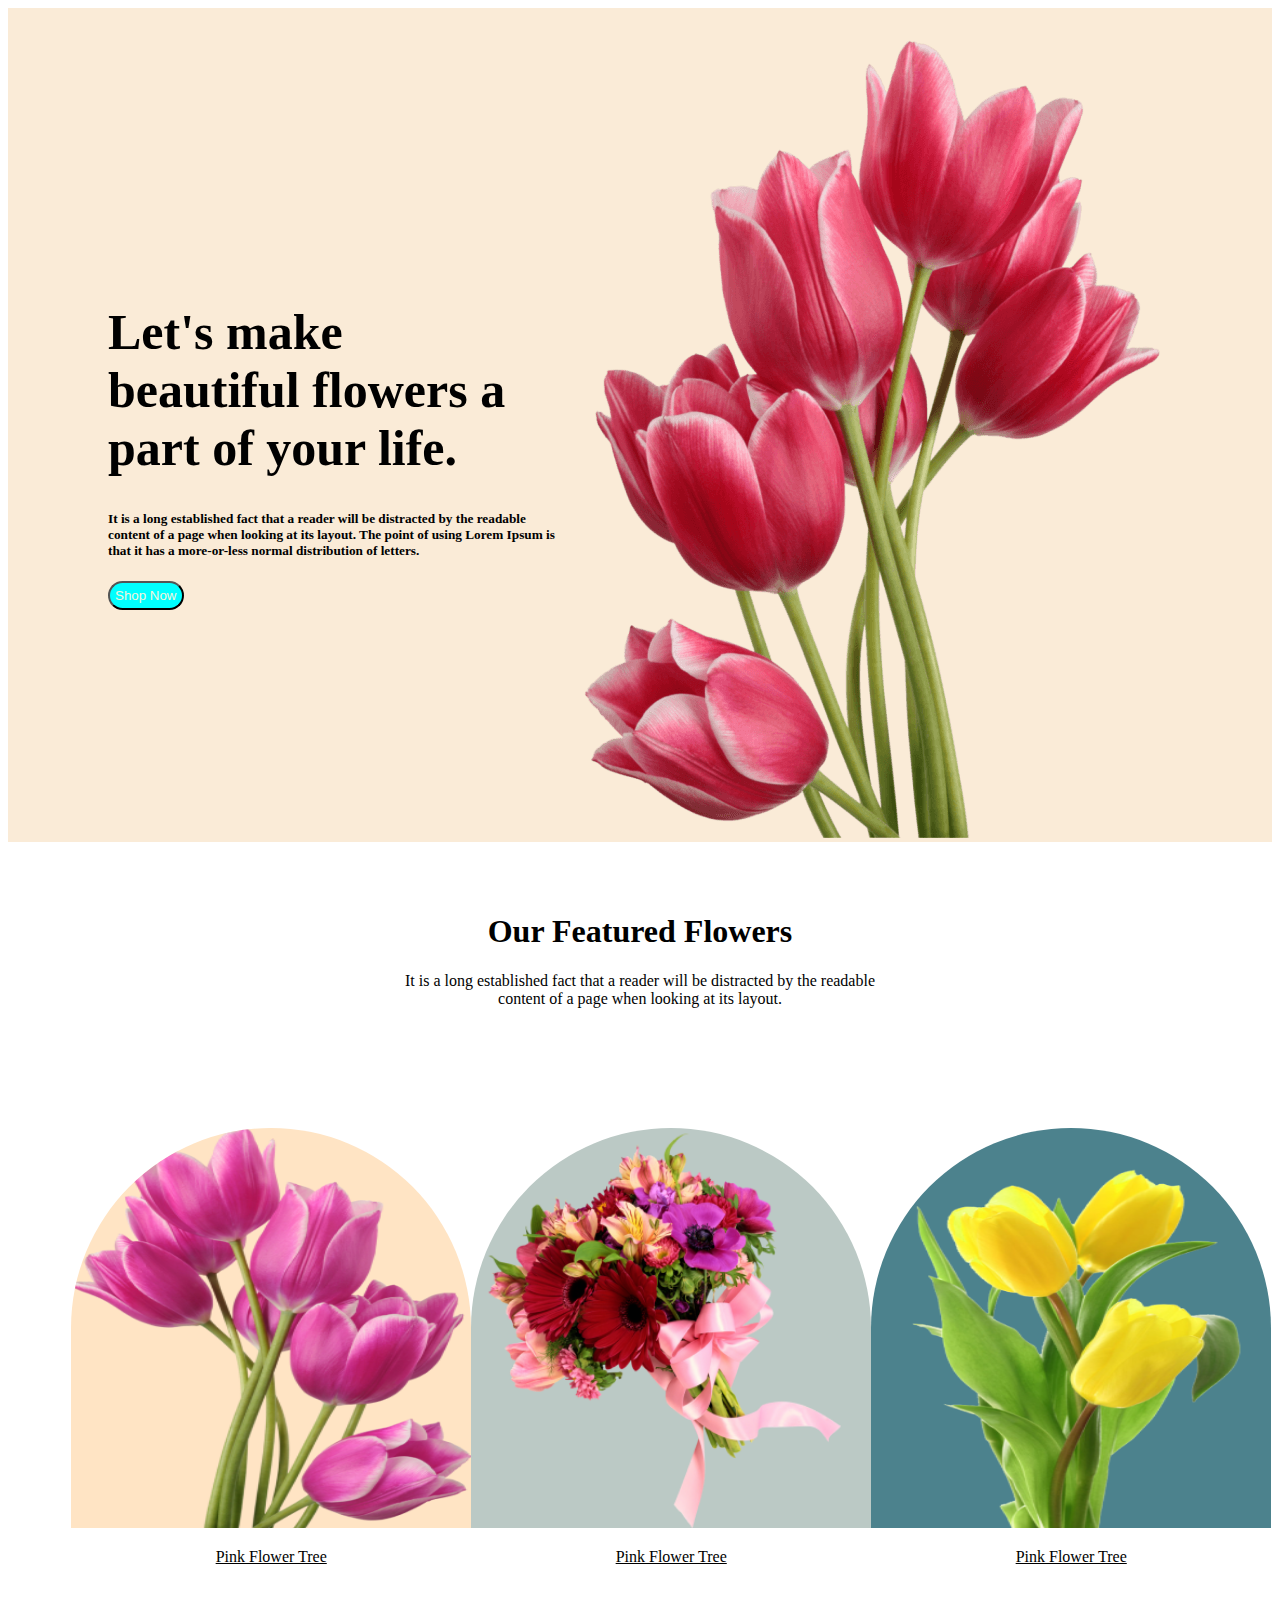
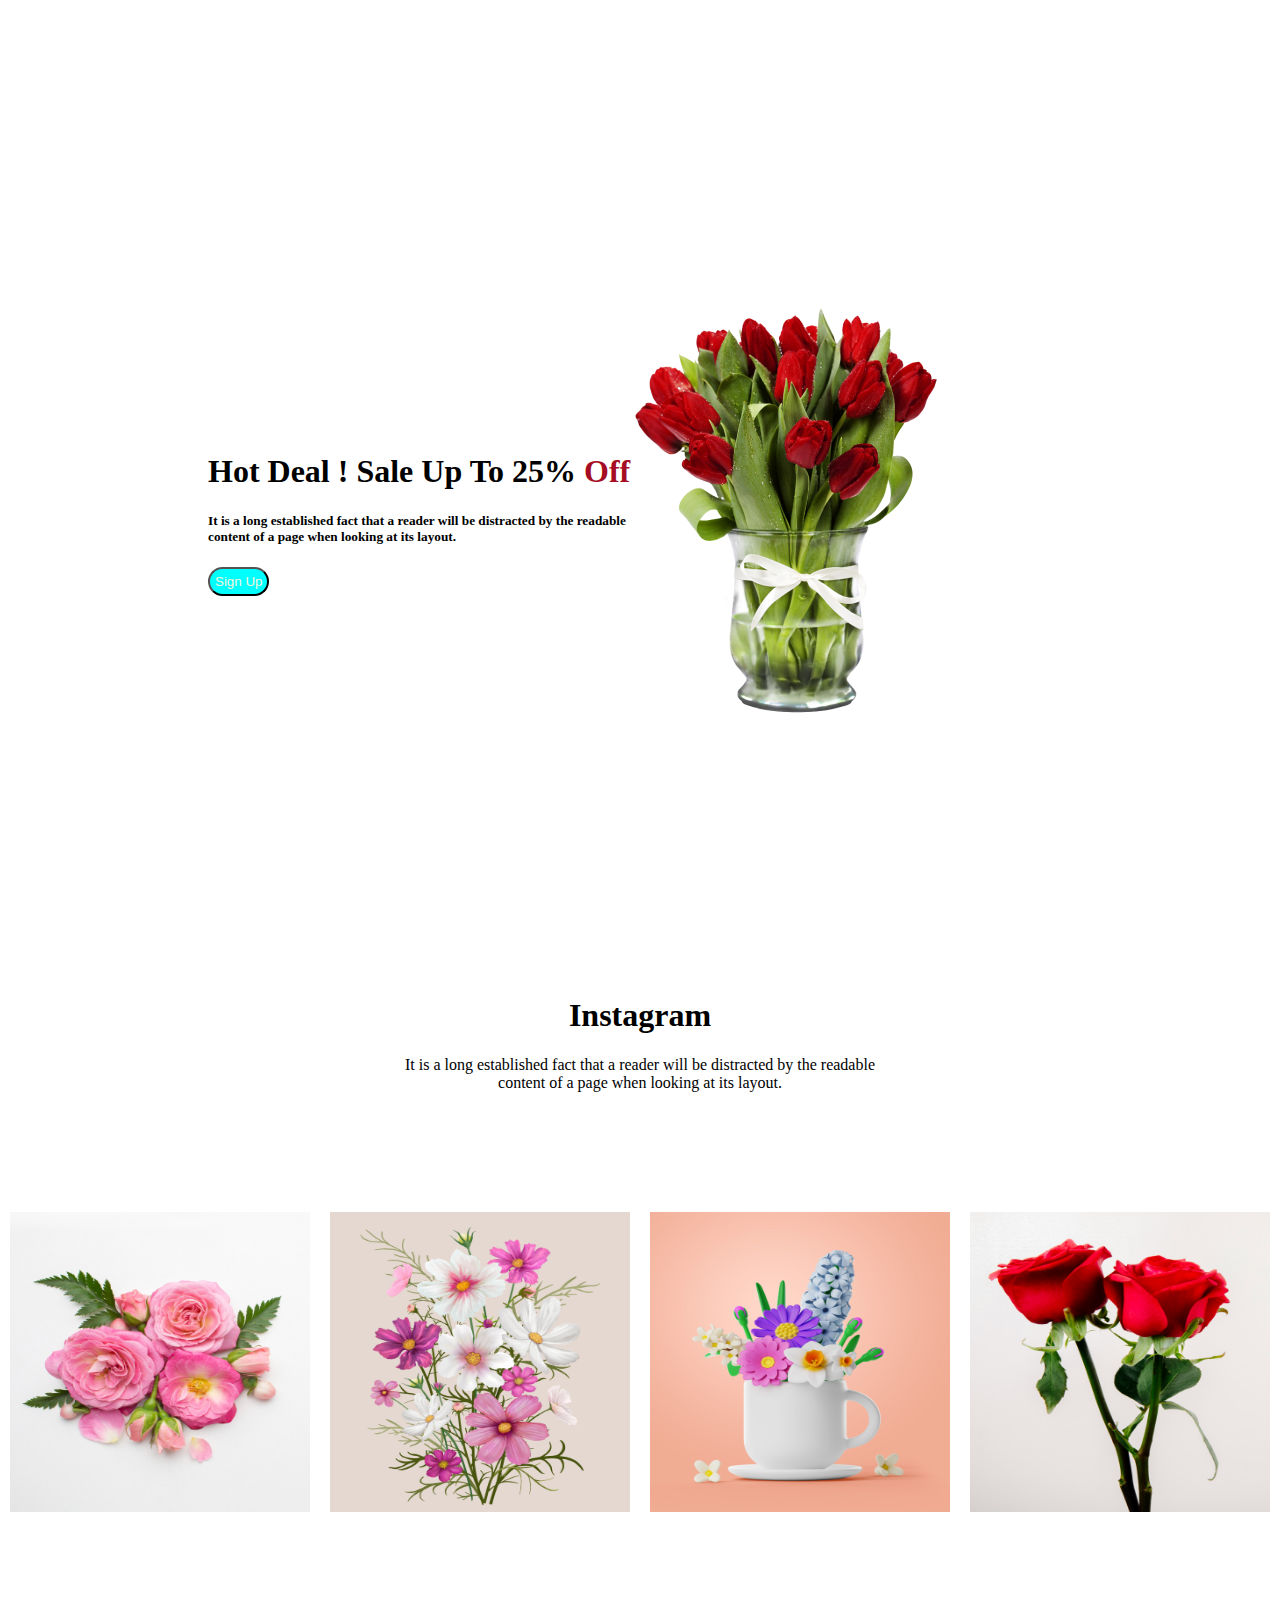
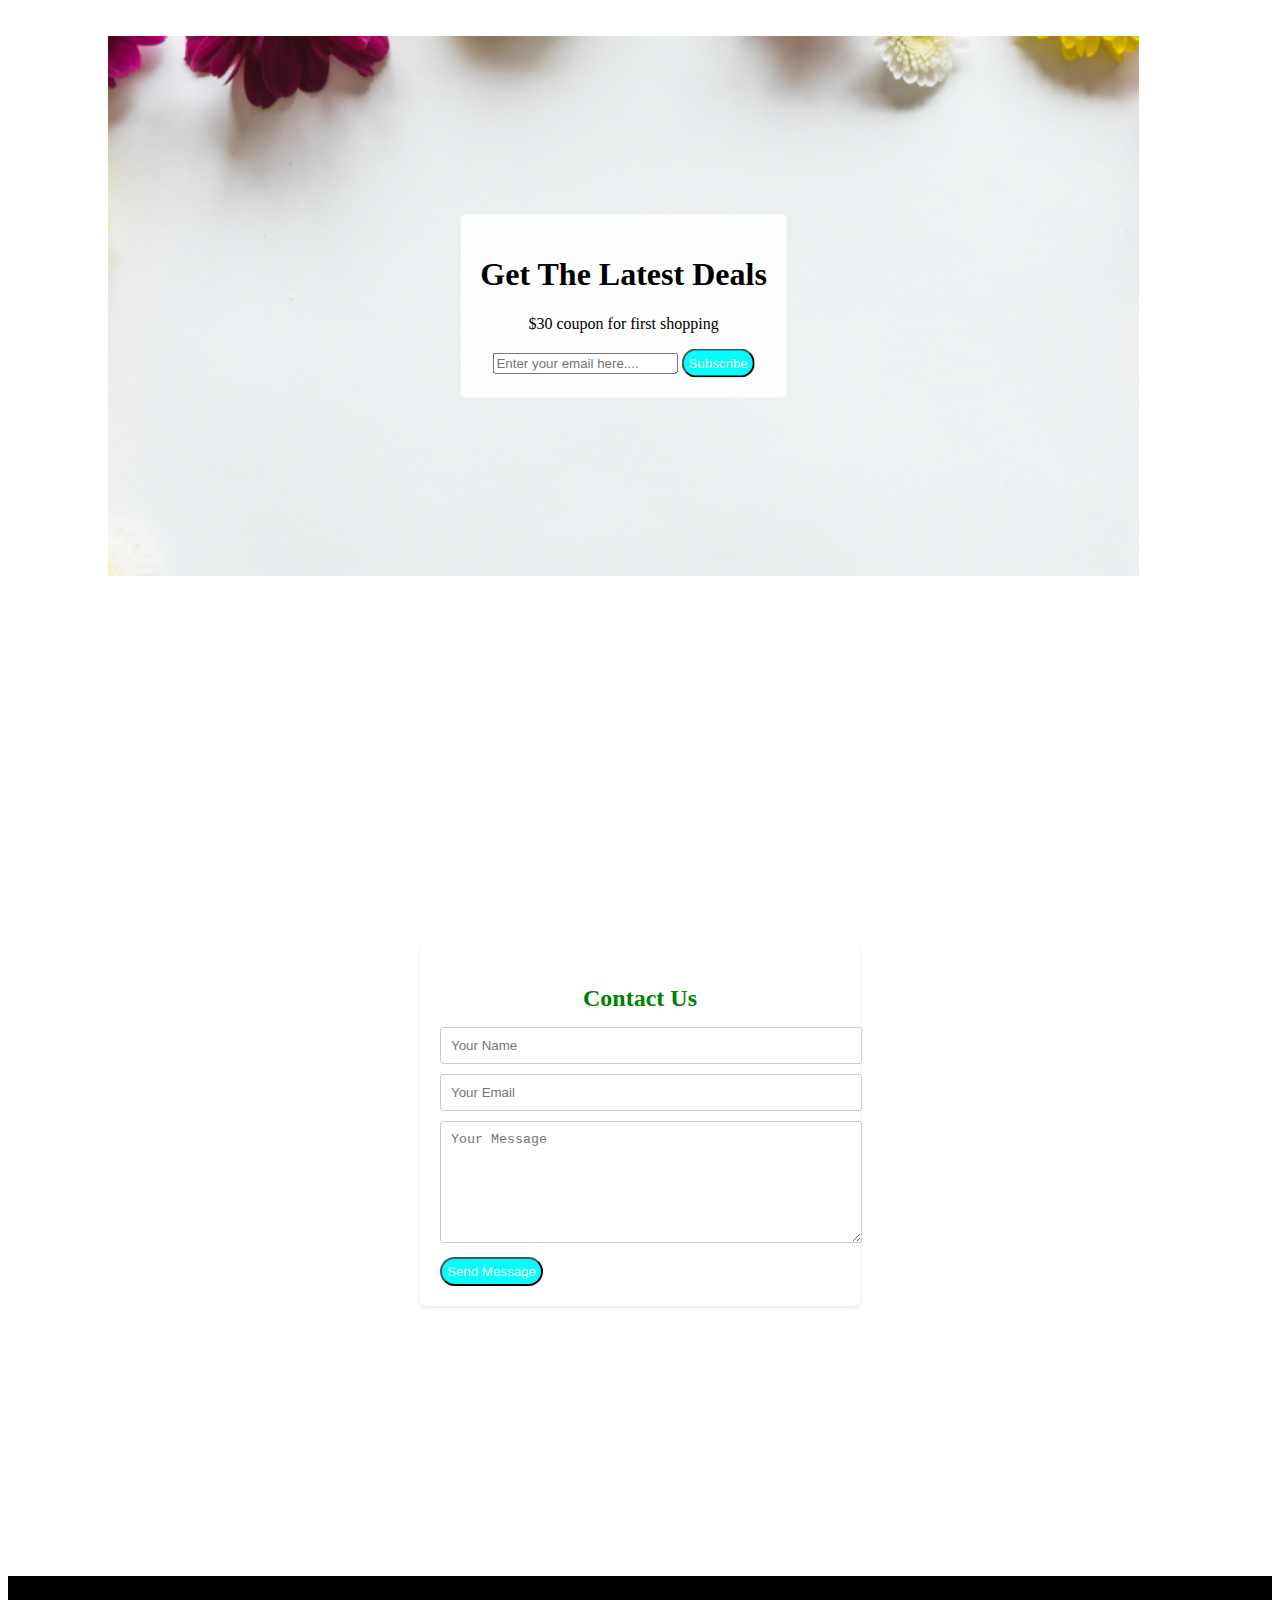
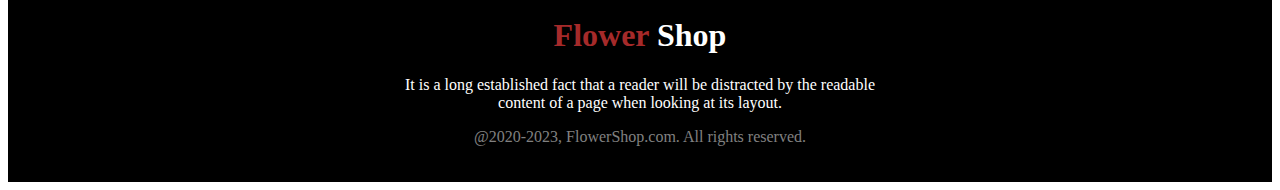
<file: index.html>
<!DOCTYPE html>
  <html lang="en">
  <head>
      <meta charset="UTF-8">
      <meta name="viewport" content="width=device-width, initial-scale=1.0">
      <title>Document</title>
      <link rel="stylesheet" href="style.css">
     
  </head>
      <body>
                <!-- first section of beutiful website -->

        <section class="first-section">
          <div>
              <h1 id="make-font-size">Let's make <br>
              beautiful flowers a <br>
              part of your life.</h1> 
              <h5>It is a long established fact that a reader will be distracted by the readable <br>
                  content of a page when looking at its layout. The point of using Lorem Ipsum is <br>
                  that it has a more-or-less normal distribution of letters.</h5>
                  <button>Shop Now </button>
          </div>
          <div>
            <img src="./Flower Asset/pngwing 10.png" alt="" srcset="">
           </div>

                <!-- flowers features -->


        </section>

          <div id="flower-feature">
          <h1>
            Our Featured Flowers
          </h1>
          <p>
            It is a long established fact that a reader will be distracted by the readable <br>
              content of a page when looking at its layout.
            </p>
            </div>
              <section id="flower-bookey">
                
              </div>
              <div>
                <img id="first-image" class="foto-size" src="./Flower Asset/pngwing 6.png" alt="" sizes="" srcset="">
                <p class="text-style">Pink Flower Tree</p>
              </div>
              <div>
                  <img id="second-image" class="foto-size" src="./Flower Asset/pngwing 5.png" alt="" sizes="" srcset="">
                  <p class="text-style">Pink Flower Tree</p>
              </div>
              <div>
                  <img id="third-image" class="foto-size" src="./Flower Asset/pngwing 7.png" alt="" sizes="" srcset="">
                  <p class="text-style">Pink Flower Tree</p>
              </div>
              
              </section>
              <section id="hot-deal">
                <div>
                  <h1 id="make-font-siz">Hot Deal ! Sale Up To 25% <span id="off">Off</span>
                    </h1> 
                  <h5>It is a long established fact that a reader will be distracted by the readable <br>
                    content of a page when looking at its layout.</h5>
                      <button>Sign Up
                      </button>
              </div>
              <div>
                <img src="./Flower Asset/pngwing 8.png" alt="" srcset="">
                </div>
              
              </section>
              <div id="flower-feature">
                <h1>
                  Instagram
                </h1>
                <p>
                  It is a long established fact that a reader will be distracted by the readable <br>
                  content of a page when looking at its layout.
                  </p>
                  </div>
                <section id="flower-tree">
                <div>
                  <img id="colum" class="foto-size" src="./Flower Asset/Flower 01.png" alt="" srcset="">
                
              </div>
              <div>
                  <img id="colum" class="foto-size" src="./Flower Asset/Rectangle 4.png" alt="" sizes="" srcset="">
                
              </div>
              <div>
                  <img id="colum"class="foto-size" src="./Flower Asset/Rectangle 5.png" alt="" sizes="" srcset="">
                
              </div>
              <div>
                <img id="colum"class="foto-size" src="./Flower Asset/Rectangle 6.png" alt="" sizes="" srcset="">
              
            </div>
              </section>

              <div class="coupon-deal-position">
                <img class="latest-deals" src="./Flower Asset/Rectangle 9.png" alt="Image">
                <div class="coupon-deal">
                  <h1>Get The Latest Deals</h1>
                  <p>$30 coupon for first shopping</p>
                  <input type="email" name="" id="" placeholder="Enter your email here....">
                      <button>Subscribe</button>
                </div>
              </div>
              <div class="contact-container">
                <div class="contact-form">
                  <h2 class="contact-form-tag">Contact Us</h2>
                  <form>
                    <input class="contact-input" type="text" placeholder="Your Name" required>
                    <input class="contact-input" type="email" placeholder="Your Email" required>
                    <textarea class="contact-message" placeholder="Your Message" required></textarea>
                    <button class="contact-button" type="submit">Send Message</button>
                  </form>
                </div>
              </div>
              
              <div id="footer">
                <h1><span id="flower-style"> Flower</span> Shop</h1>
                <p>It is a long established fact that a reader will be distracted by the readable <br > content of a page when looking at its layout.</p>
                <p id="copyright">@2020-2023, FlowerShop.com. All rights reserved.</p>
              </div>
        </body>
        </html>
</file>
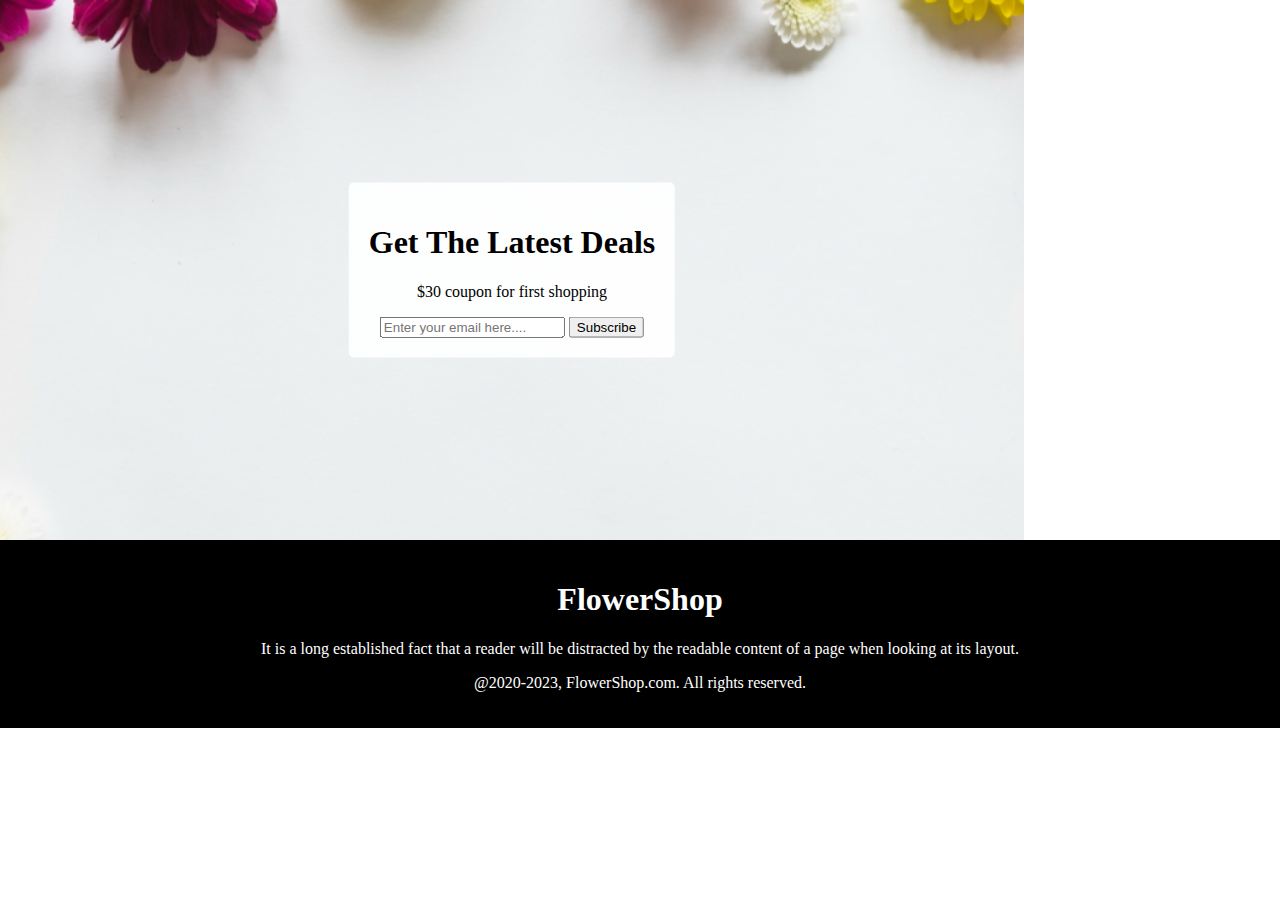
<file: hh.html>
<!DOCTYPE html>
<html lang="en">
<head>
  <meta charset="UTF-8">
  <meta name="viewport" content="width=device-width, initial-scale=1.0">
  <title>Document</title>
  <style>
   body {
    margin: 0;
    padding: 0;
    /* font-family: Arial, sans-serif; */
    position: relative; /* Set the body to relative positioning */
  }

  .coupon-deal-position {
    position: relative;
    text-align: center;
    align-items: center;
    width: 80%;
    height: 60vh; /* Adjust the height as needed */
    overflow: hidden; /* Prevent content overflow */
  }

  .latest-deals {
    width: 100%;
    height: 100%;
    object-fit: cover;
    position: absolute;
    top: 0;
    left: 0;
    z-index: -1; /* Move the image below other content */
  }

  .coupon-deal {
    position: absolute;
    top: 50%;
    left: 50%;
    transform: translate(-50%, -50%);
    background-color: rgba(255, 255, 255, 0.9);
    padding: 20px;
    border-radius: 5px;
  }

  #footer {
    background-color: black;
    text-align: center;
    padding: 20px 0;
    color: white;
  } 
  </style>
 
<body>
  <div class="coupon-deal-position">
    <img class="latest-deals" src="./Flower Asset/Rectangle 9.png" alt="Image">
    <div class="coupon-deal">
      <h1>Get The Latest Deals</h1>
      <p>$30 coupon for first shopping</p>
      <input type="email" name="" id="" placeholder="Enter your email here....">
      <button>Subscribe</button>
    </div>
  </div>

  <div id="footer">
    <h1>FlowerShop</h1>
    <p>It is a long established fact that a reader will be distracted by the readable content of a page when looking at its layout.</p>
    <p>@2020-2023, FlowerShop.com. All rights reserved.</p>
  </div>

  
</body>
</html>
</file>
<file: style.css>
.first-section{
    background-color: antiquewhite;
    display: flex;
    align-items: center;
    padding-left: 100px;
    padding-top: 30px;
  }
  #make-font-size{
    font-size: 50px;
  }
  button{
    border-radius: 40px;
    color: beige;
    background-color: aqua;
    padding: 5px;
  }
  #flower-feature{
    text-align: center;
    padding-top: 50px;
  }
  #flower-tree{
    display: flex;
    text-align: center;
  }
  .foto-size{
    width: 300px;
    height: 300px;
    align-items: center;
    border-top-style: ;
  }
  #Flower{
   
  }
  #fourth-section{
    
    display: flex;
    align-items: center;
   
    padding: 200px;
  }
    #off{
      color: brown;
    }
  .latest-deal{ 
      width: 1200px;
      height: 400px;
      padding: 100px;

  }
   #coupon-deal-position{
    text-align: center;
    padding-top: 50px; 
   
   }
  
 

   .first-section{
    background-color: antiquewhite;
    display: flex;
    align-items: center;
    padding-left: 100px;
    padding-top: 30px;
  }
  #make-font-size{
    font-size: 50px;
  }
  button{
    text-decoration-color: rgb(39, 119, 189);
  }
  #flower-feature{
    text-align: center;
    padding-top: 50px;
  }
  #flower-bookey{
    display: flex;
    text-align: center;
    padding-bottom: 30px; 
    width: 90%;
    padding: 20px;
    margin: 100px auto;
    flex-direction:row ;
    justify-content:space-around; 
    
  }
  #first-image{
    background-color: bisque;
    height: 400px;
    width: 400px;
    border-top-left-radius: 50%;
    border-top-right-radius: 50%;
  }
  #second-image{
    background-color: rgb(187, 201, 197);
    height: 400px;
    width: 400px;
    border-top-left-radius: 50%;
    border-top-right-radius: 50%;
  }
  #third-image{
    background-color: rgb(76, 130, 141);
    height: 400px;
    width: 400px;
    border-top-left-radius: 50%;
    border-top-right-radius: 50%;
  }
  .text-style{
    text-decoration: underline;
  }

  #flower-tree{
  width: 90%;
  padding: 20px;
  margin: 100px auto;
  flex-direction:row ;
  justify-content: center;
  }
  #colum{
    width: 300px;
    margin: 0 10px;

 
  
  }
  .foto-size{
    width: 300px;
    height: 300px;
    align-items: center;
    border-top-style: ;
  }
  
  
  #hot-deal{
    
    display: flex;
    align-items: center;
    
    padding: 200px;
  }
    #off{
      color: rgb(166, 12, 35);
    }

   
  

#footer{
background-color: black ;
text-align: center;
    padding-top: 20px;
    padding-bottom:20px ;
    color: white;
    
} */
body {
margin: 0;
    padding: 0;
    
    position: relative; 
  }

  .coupon-deal-position {
    position: relative;
    text-align: center;
   padding-left: 20px;
   margin-left: 100px;
   margin-bottom: 100px;
    width: 80%;
    height: 60vh; 
    overflow: hidden; 
  }

  .latest-deals {
    width: 100%;
    height: 100%;
    object-fit: cover;
    position: absolute;
    top: 0;
    left: 0;
    z-index: -1; 
  }

  .coupon-deal {
    position: absolute;
    top: 50%;
    left: 50%;
    transform: translate(-50%, -50%);
    background-color: rgba(255, 255, 255, 0.9);
    padding: 20px;
    border-radius: 5px;
  }
  .contact-container {
    display: flex;
    justify-content: center;
    align-items: center;
    min-height: 100vh;
  }

  .contact-form {
    background-color: #ffffff;
    padding: 20px;
    border-radius: 5px;
    box-shadow: 0 2px 4px rgba(0, 0, 0, 0.1);
    width: 400px;
  }

  .contact-form-tag {
    text-align: center;
    margin-bottom: 15px;
    color: green;
  }

  .contact-input {
    padding: 10px;
    margin-bottom: 10px;
    border: 1px solid #ccc;
    border-radius: 3px;
    width: 100%;
  }

  .contact-input:focus {
    outline: none;
    border-color: #3498db;
  }

  .contact-message {
    padding: 10px;
    margin-bottom: 10px;
    border: 1px solid #ccc;
    border-radius: 3px;
    width: 100%;
    height: 100px;
    resize: vertical;
  }

  

 

  #footer {
    background-color: black;
    text-align: center;
    padding: 20px 100px;
    color: white;
  } 
#flower-style{
    color: brown;
}
#copyright{
    color: gray;
}
</file>
